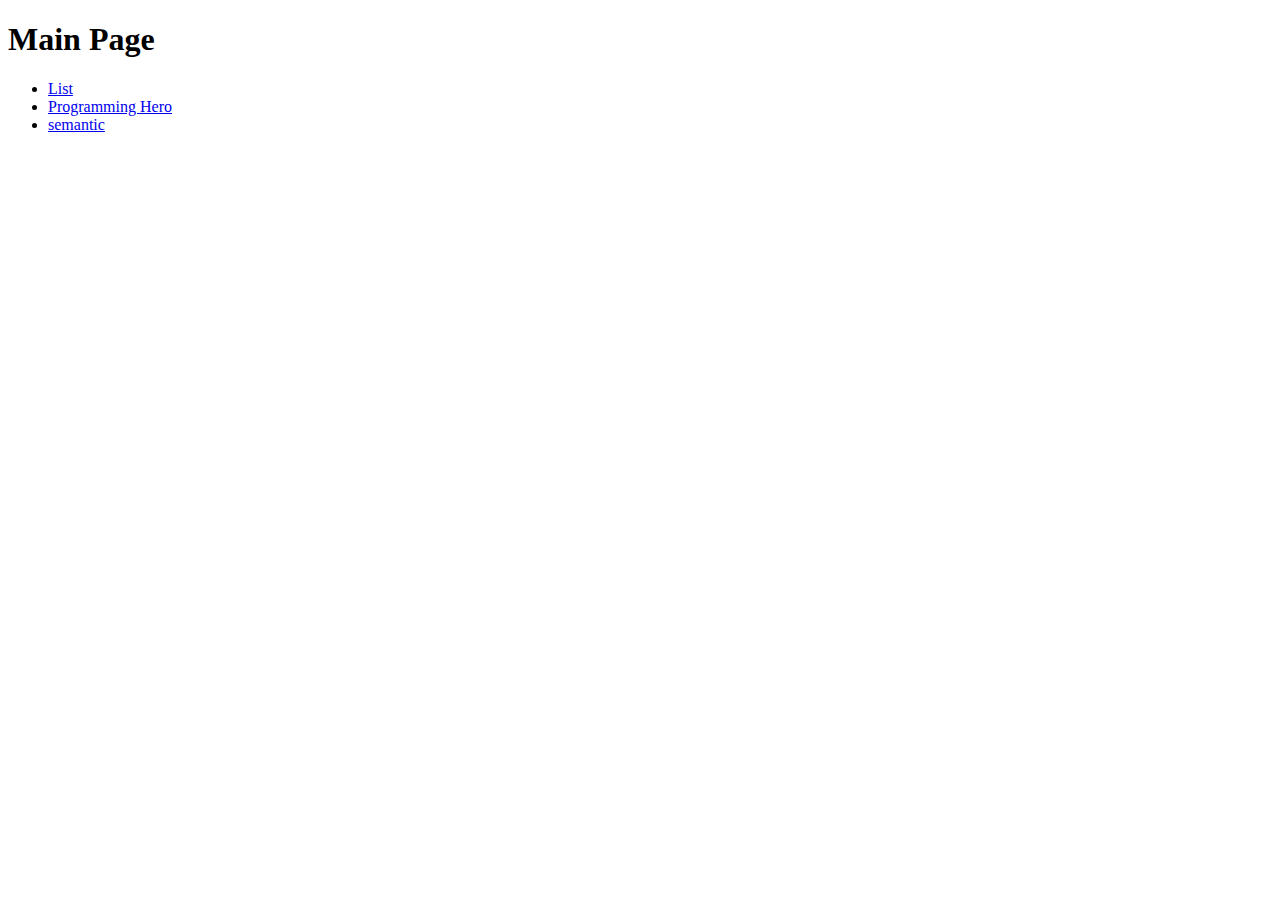
<file: Practice01/index.html>
<!DOCTYPE html>
<html lang="en">
<head>
    <meta charset="UTF-8">
    <meta name="viewport" content="width=device-width, initial-scale=1.0">
    <title>Document</title>
</head>
<body>
    <h1>Main Page</h1>
    <ul>
        <li><a href="list.html">List</a></li>
        <li><a href="one.html">Programming Hero</a></li>
        <li><a href="semantic.html">semantic</a></li>
    </ul>
</body>
</html>
</file>
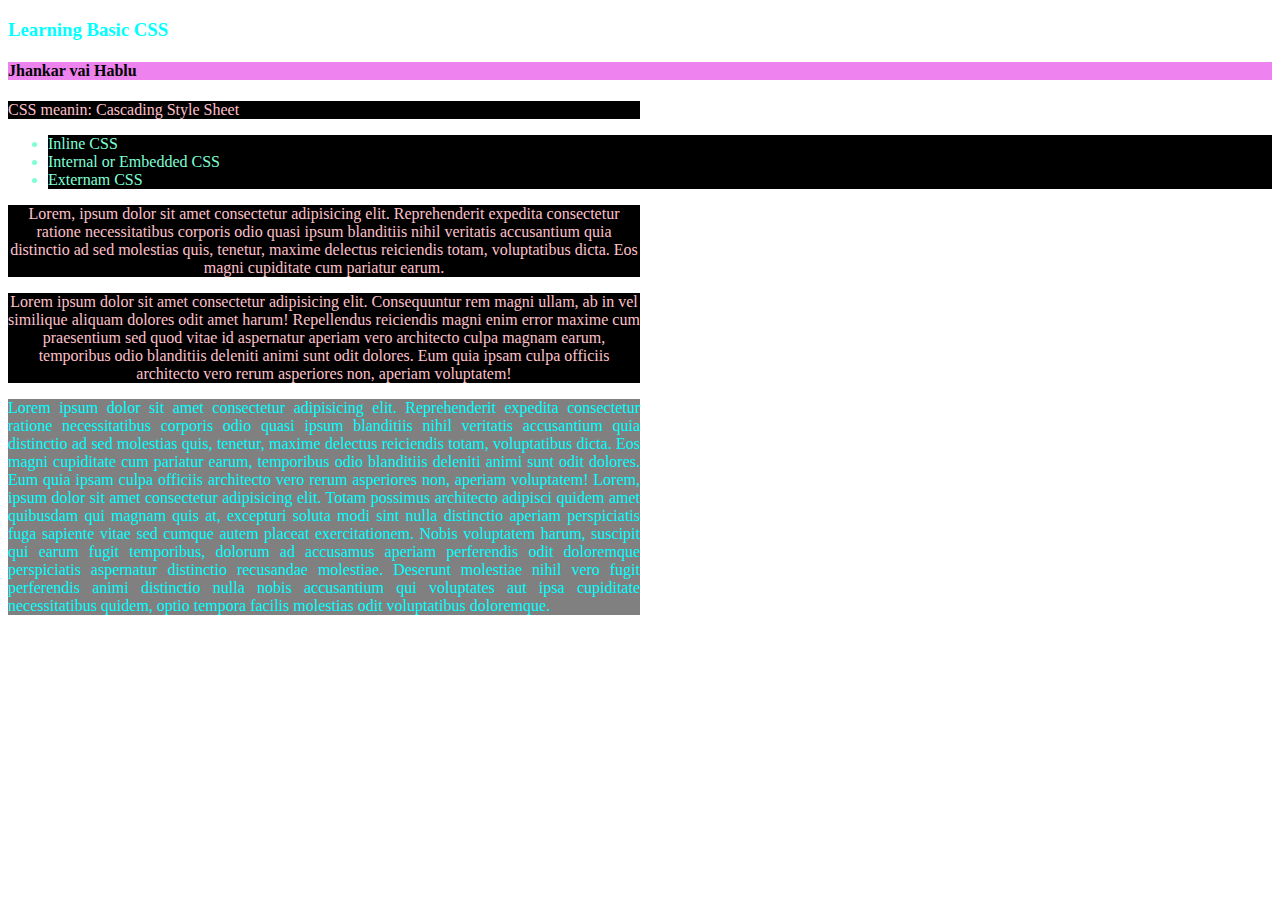
<file: Practice02/index.html>
<!DOCTYPE html>
<html lang="en">
<head>
    <meta charset="UTF-8">
    <meta name="viewport" content="width=device-width, initial-scale=1.0">
    <title>Document</title>
    <link rel="stylesheet" href="styles.css">
</head>
<body>
    <h3 style="color: aqua;">Learning Basic CSS</h3>
    <h4 style="background-color: violet;">Jhankar vai Hablu</h4>
    <p>CSS meanin: Cascading Style Sheet</p>
    <ul>
        <li t>Inline CSS</li>
        <li>Internal or Embedded CSS</li>
        <li>Externam CSS</li>
    </ul>
    <p class="para" id="short">Lorem, ipsum dolor sit amet consectetur adipisicing elit. Reprehenderit expedita consectetur ratione necessitatibus corporis odio quasi ipsum blanditiis nihil veritatis accusantium quia distinctio ad sed molestias quis, tenetur, maxime delectus reiciendis totam, voluptatibus dicta. Eos magni cupiditate cum pariatur earum.</p>
    <p class="para" id="medium">
        Lorem ipsum dolor sit amet consectetur adipisicing elit. Consequuntur rem magni ullam, ab in vel similique aliquam dolores odit amet harum! Repellendus reiciendis magni enim error maxime cum praesentium sed quod vitae id aspernatur aperiam vero architecto culpa magnam earum, temporibus odio blanditiis deleniti animi sunt odit dolores. Eum quia ipsam culpa officiis architecto vero rerum asperiores non, aperiam voluptatem!
    </p>
    <p class="para" id="large">
        Lorem ipsum dolor sit amet consectetur adipisicing elit. Reprehenderit expedita consectetur ratione necessitatibus corporis odio quasi ipsum blanditiis nihil veritatis accusantium quia distinctio ad sed molestias quis, tenetur, maxime delectus reiciendis totam, voluptatibus dicta. Eos magni cupiditate cum pariatur earum, temporibus odio blanditiis deleniti animi sunt odit dolores. Eum quia ipsam culpa officiis architecto vero rerum asperiores non, aperiam voluptatem!
        Lorem, ipsum dolor sit amet consectetur adipisicing elit. Totam possimus architecto adipisci quidem amet quibusdam qui magnam quis at, excepturi soluta modi sint nulla distinctio aperiam perspiciatis fuga sapiente vitae sed cumque autem placeat exercitationem. Nobis voluptatem harum, suscipit qui earum fugit temporibus, dolorum ad accusamus aperiam perferendis odit doloremque perspiciatis aspernatur distinctio recusandae molestiae. Deserunt molestiae nihil vero fugit perferendis animi distinctio nulla nobis accusantium qui voluptates aut ipsa cupiditate necessitatibus quidem, optio tempora facilis molestias odit voluptatibus doloremque.
    </p>
</body>
</html>
</file>
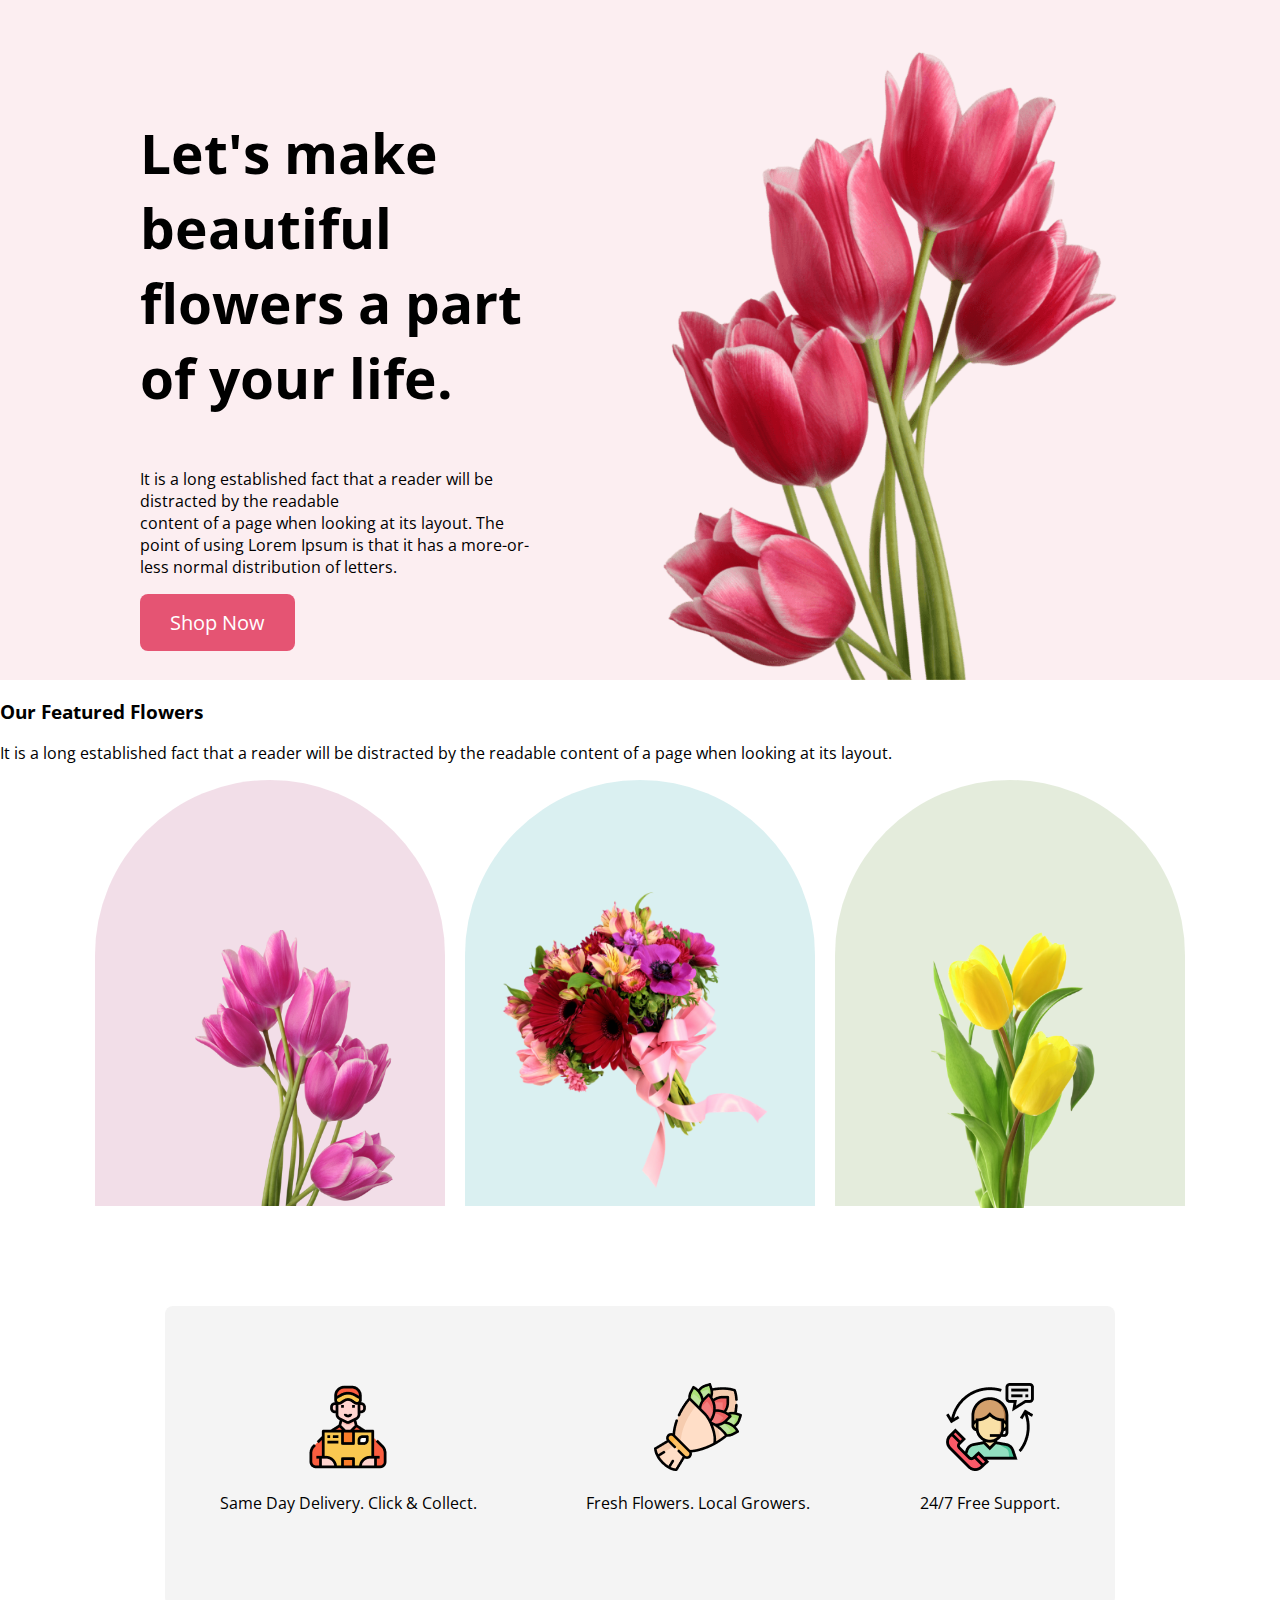
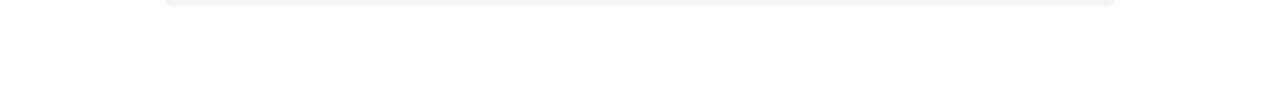
<file: Assignmen01/flower-shop-assignment/index.html>
<!DOCTYPE html>
<html lang="en">
<head>
    <meta charset="UTF-8">
    <meta name="viewport" content="width=device-width, initial-scale=1.0">
    <title>FlowerShopAssignment</title>
    <link rel="preconnect" href="https://fonts.googleapis.com">
    <link rel="preconnect" href="https://fonts.gstatic.com" crossorigin>
    <link href="https://fonts.googleapis.com/css2?family=Lato:wght@400;700&family=Open+Sans:wght@400;700;800&display=swap" rel="stylesheet">
    <link rel="stylesheet" href="style.css">
    
</head>
<body>
    <!-- This is header section -->
     <header>
        <div class="header-container">
            <div class="header-details">
                <h1 class="heading">
                    Let's make beautiful flowers a part of your life.
                </h1>
                <p class="heading-details">
                    It is a long established fact that a reader will be distracted by the readable<br> content of a page when looking at its layout. The point of using Lorem Ipsum is that it has a more-or-less normal distribution of letters.
                </p>
                <button class="btn-primary">
                    Shop Now
                </button>
            </div>
            <img src="./Flower Asset/pngwing 10.png" alt="" class="main-cover-photo">
        </div>
     </header>
     
     <main>
            <section class="feature-sec">
                <div class="feature details">
                    <h3 class="feature-heading">Our Featured Flowers</h3>
                    <p class="feature-details">It is a long established fact that a reader will be distracted by the readable content of a page when looking at its layout.</p>
                </div>
                <div class="feature-img">
                    <div class="feature-img1"><img src="./Flower Asset/pngwing 6.png" alt=""></div>
                    <div class="feature-img2"><img  src="./Flower Asset/pngwing 5.png" alt=""></div>
                    <div class="feature-img3"><img src="./Flower Asset/pngwing 7.png" alt=""></div>
                </div>
            </section>

            <!-- delivary systetm -->
            <section>
                <div class="delivery">
                    <div class="delivery-boy">
                        <img src="./Flower Asset/Group 57.png" alt="">
                       <p>Same Day Delivery. Click & Collect.</p>
                    </div>
                    <div class="delivery-flw"><img src="./Flower Asset/Group 58.png" alt="">
                    <p>Fresh Flowers. Local Growers.</p></div>
                    
                    <div class="delivery-ph">  <img src="./Flower Asset/Group 59.png" alt="">
                    <p>24/7 Free Support.</p></div>
                    
                    
                  
                </div>
            </section>
     </main>
     <footer></footer>

</body>
</html>
</file>
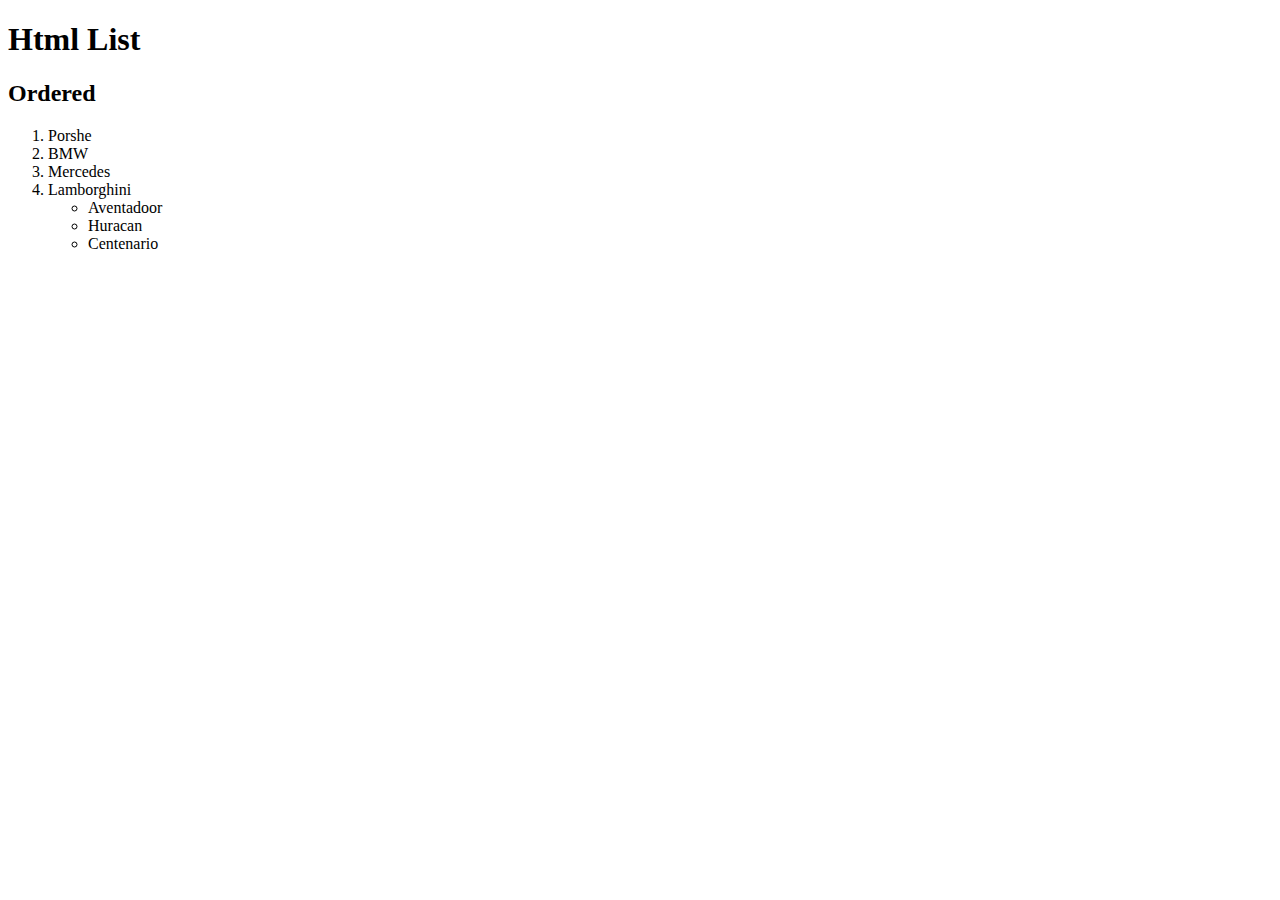
<file: Practice01/list.html>
<!DOCTYPE html>
<html lang="en">
<head>
    <meta charset="UTF-8">
    <meta name="viewport" content="width=device-width, initial-scale=1.0">
    <title>Document</title>
</head>
<body>
    <h1>Html List</h1>
    <h2>Ordered</h2>
    <ol>
        <li>Porshe</li>
        <li>BMW</li>
        <li>Mercedes</li>
        <li>Lamborghini
            <ul>
                <li>Aventadoor</li>
                <li>Huracan</li>
                <li>Centenario</li>
            </ul>
        </li>
    </ol>
</body>
</html>
</file>
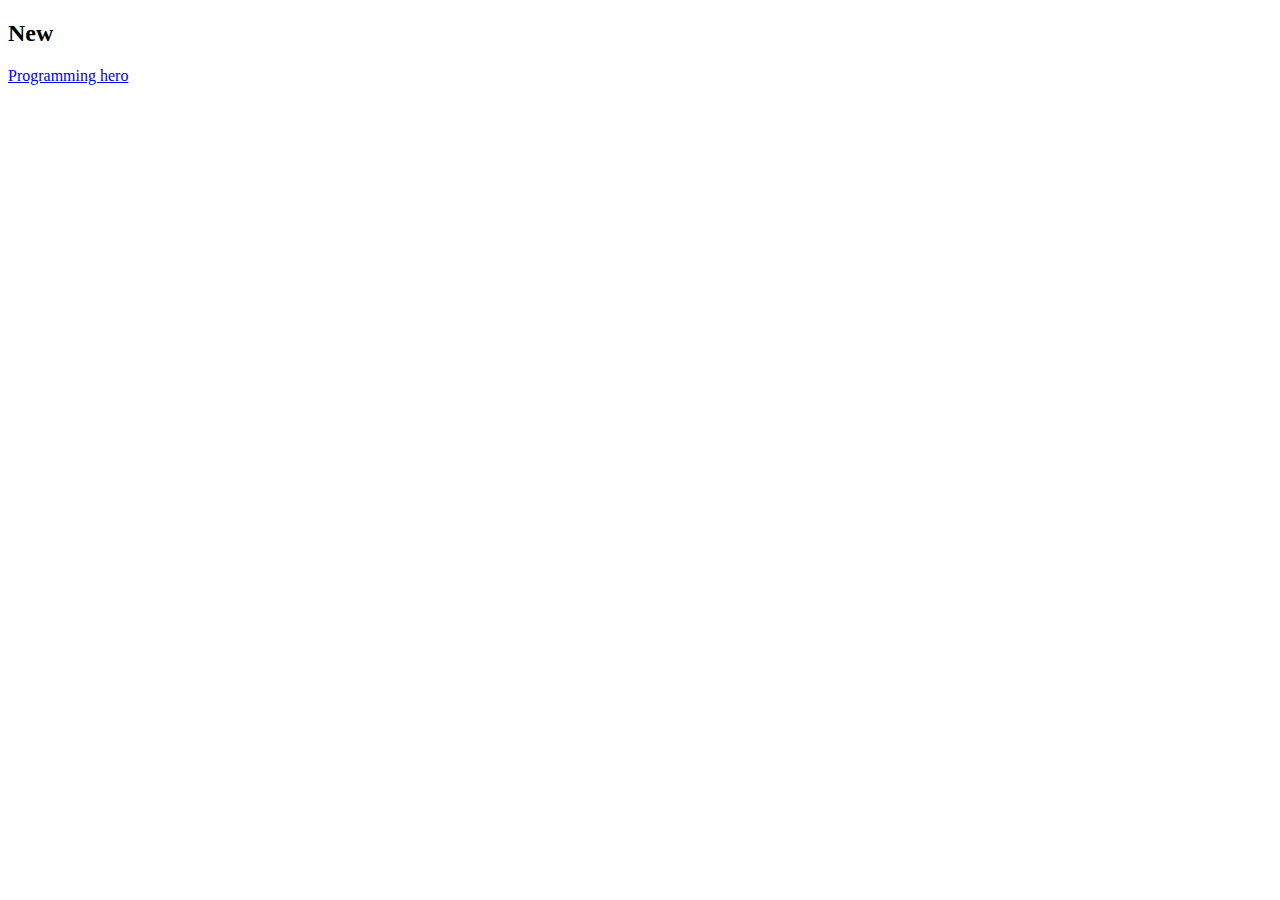
<file: Practice01/one.html>
<!DOCTYPE html>
<html lang="en">
<head>
    <meta charset="UTF-8">
    <meta name="viewport" content="width=device-width, initial-scale=1.0">
    <title>Document</title>
</head>
<body>
    <h2>New</h2>
    <a href="https://web.programming-hero.com/web-8/video/web-8-1-5-html-link-creating-links-with-the-anchor-tag-and-its-attributes-href-target-" target="_blank">Programming hero</a>
    
</body>
</html>
</file>
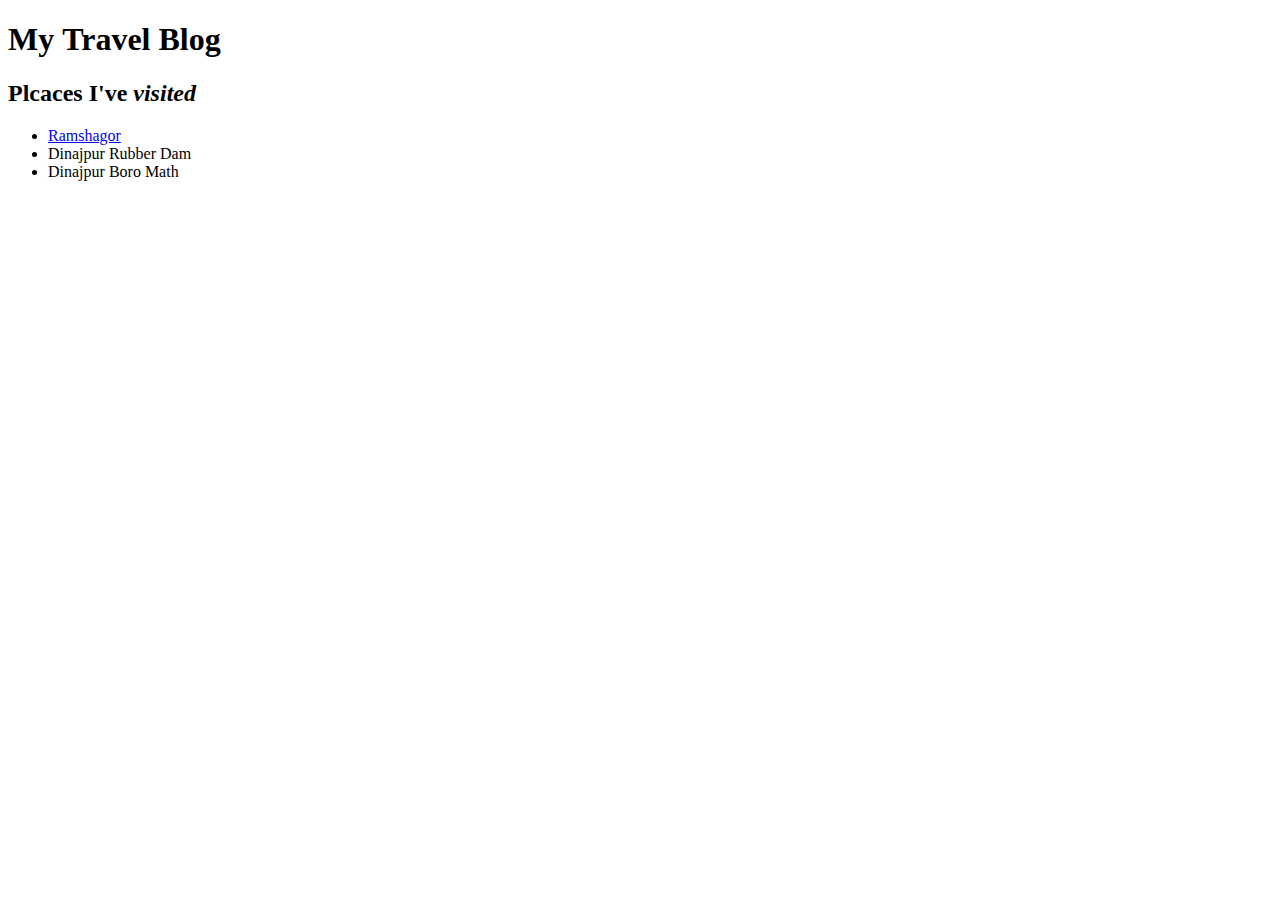
<file: Practice01/practice01.html>
<!DOCTYPE html>
<html lang="en">
<head>
    <meta charset="UTF-8">
    <meta name="viewport" content="width=device-width, initial-scale=1.0">
    <title>Document</title>
</head>
<body>
    <h1>My <strong><span>Travel</span></strong> Blog</h1>
    <h2>Plcaces I've <em>visited</em></h2>
     <ul>
        <li><a href="https://en.wikipedia.org/wiki/Ramsagar#/media/File:Ramsagar,_BD.jpg">Ramshagor</a></li>
        <li>Dinajpur Rubber Dam</li>
        <li>Dinajpur Boro Math</li>
     </ul>
</body>
</html>
</file>
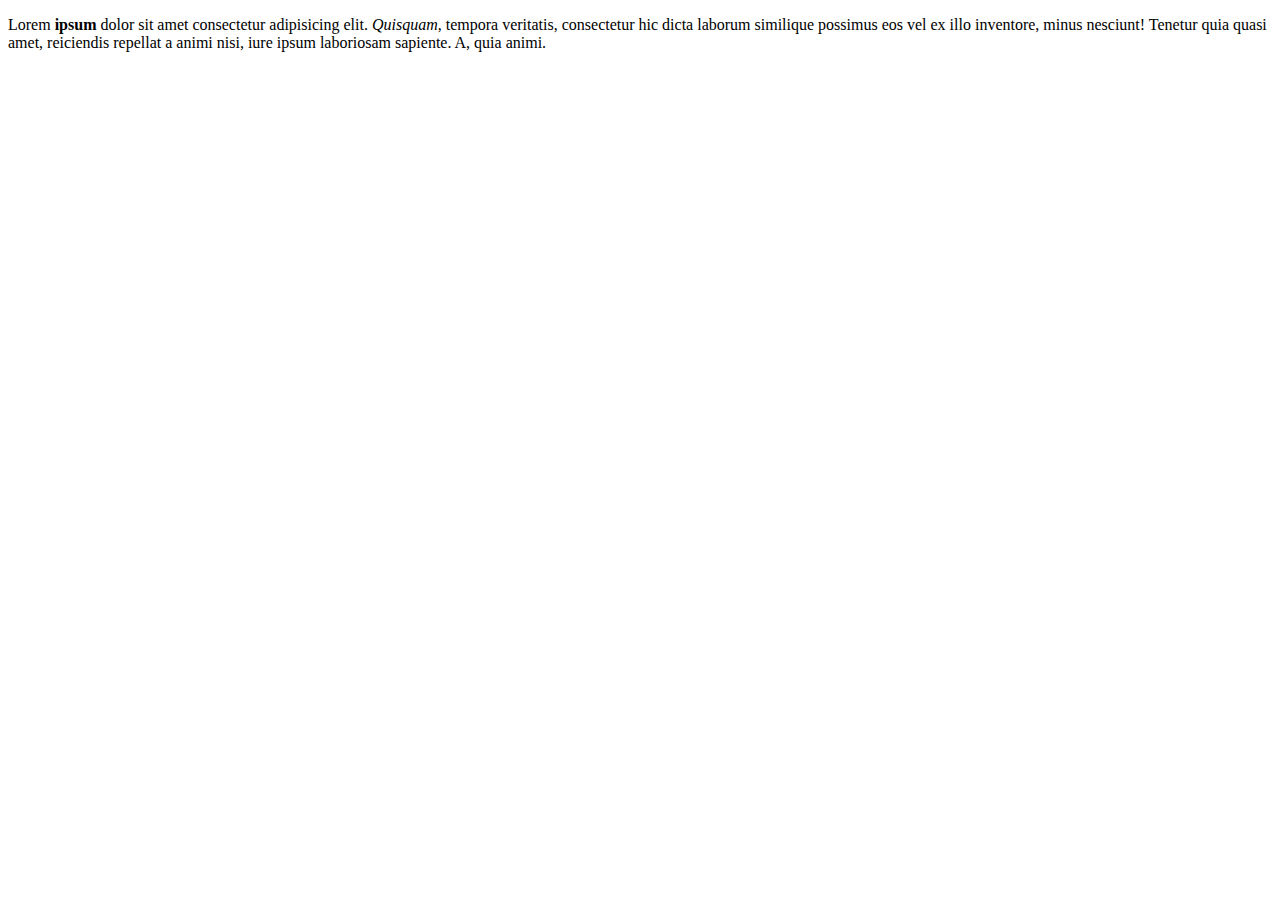
<file: Practice01/semantic.html>
<!DOCTYPE html>
<html lang="en">
<head>
    <meta charset="UTF-8">
    <meta name="viewport" content="width=device-width, initial-scale=1.0">
    <title>Document</title>
</head>
<body>
    <p>
        Lorem <strong>ipsum</strong> dolor sit amet <span>consectetur</span> adipisicing elit. <em>Quisquam</em>, tempora veritatis, consectetur hic dicta laborum similique possimus eos vel ex illo inventore, minus nesciunt! Tenetur quia quasi amet, reiciendis repellat a animi nisi, iure ipsum laboriosam sapiente. A, quia animi.
    </p>
</body>
</html>
</file>
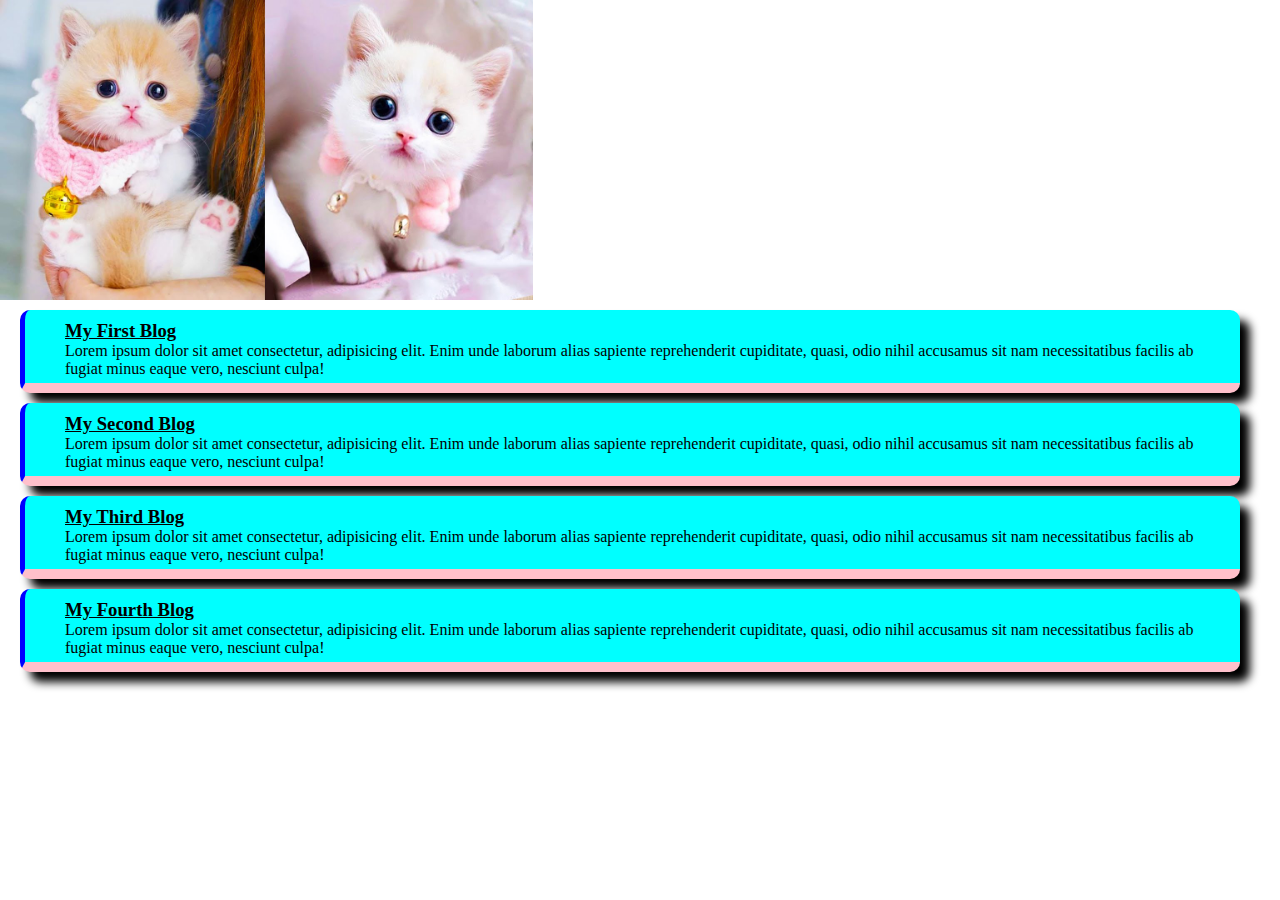
<file: Practice02/blogs.html>
<!DOCTYPE html>
<html lang="en">
<head>
    <meta charset="UTF-8">
    <meta name="viewport" content="width=device-width, initial-scale=1.0">
    <title>Document</title>
    <style>
        * {
            margin: 0;
            padding: 0;
        }
        .Blog{
            margin:10px 40px 10px 20px;
            background-color: aqua;
            /* border: 5px solid blue; */
            border-bottom: 10px solid pink;
            border-left: 5px solid blue;
            border-radius: 10px;
            padding: 10px 20px 5px 40px;
            box-shadow: 10px 10px 10px;
        }
        h3{
            text-decoration: underline;
        }
        .second{
            /* display: none; */
              /* visibility: hidden; */
        }
        header{
            height: 300px;
            background-image: url("../image/maxresdefault.jpg");
            background-repeat: no-repeat;
            background-size: contain;
            
        }
    </style>
</head>
<body>
    <header>
        
    </header>
    <div class="Blog first">
        <h3>My First Blog</h3>
        <p>
            Lorem ipsum dolor sit amet consectetur, adipisicing elit. Enim unde laborum alias sapiente reprehenderit cupiditate, quasi, odio nihil accusamus sit nam necessitatibus facilis ab fugiat minus eaque vero, nesciunt culpa!
        </p>
    </div>
    <div class="Blog second">
        <h3>My Second Blog</h3>
        <p>
            Lorem ipsum dolor sit amet consectetur, adipisicing elit. Enim unde laborum alias sapiente reprehenderit cupiditate, quasi, odio nihil accusamus sit nam necessitatibus facilis ab fugiat minus eaque vero, nesciunt culpa!
        </p>
    </div>
    <div class="Blog third">
        <h3>My Third Blog</h3>
        <p>
            Lorem ipsum dolor sit amet consectetur, adipisicing elit. Enim unde laborum alias sapiente reprehenderit cupiditate, quasi, odio nihil accusamus sit nam necessitatibus facilis ab fugiat minus eaque vero, nesciunt culpa!
        </p>
    </div>
    <div class="Blog fourth">
        <h3>My Fourth Blog</h3>
        <p>
            Lorem ipsum dolor sit amet consectetur, adipisicing elit. Enim unde laborum alias sapiente reprehenderit cupiditate, quasi, odio nihil accusamus sit nam necessitatibus facilis ab fugiat minus eaque vero, nesciunt culpa!
        </p>
    </div>

</body>
</html>
</file>
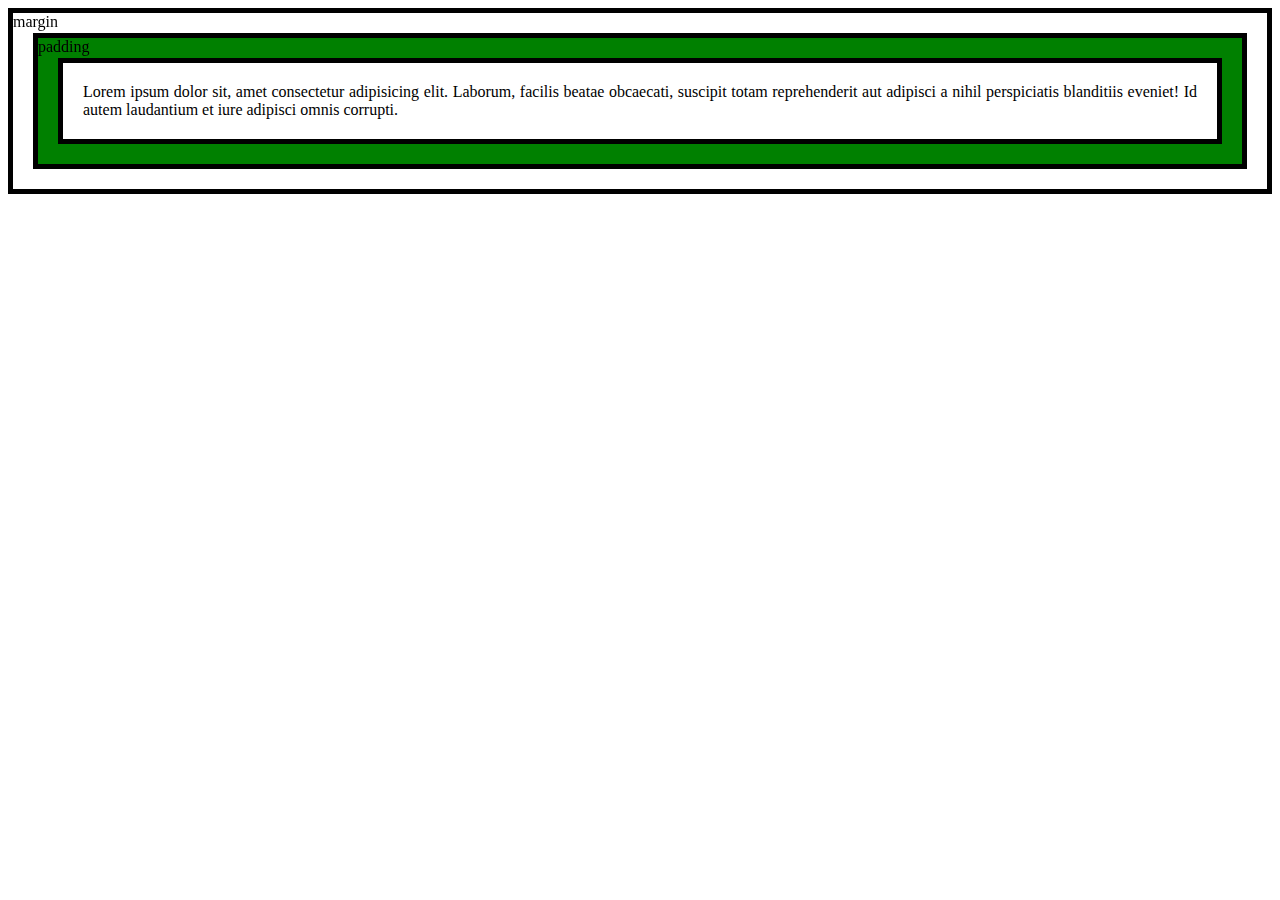
<file: Practice02/boxModel.html>
<!DOCTYPE html>
<html lang="en">
<head>
    <meta charset="UTF-8">
    <meta name="viewport" content="width=device-width, initial-scale=1.0">
    <title>Document</title>
    <link rel="stylesheet" href="box-model.css">

</head>
<body>

    <div class="margin">
       <span>margin</span>
        <div class="padding">
            <span>padding</span>
            <div class="content">
                Lorem ipsum dolor sit, amet consectetur adipisicing elit. Laborum, facilis beatae obcaecati, suscipit totam reprehenderit aut adipisci a nihil perspiciatis blanditiis eveniet! Id autem laudantium et iure adipisci omnis corrupti.
            </div>
        </div>
    </div>
    
</body>
</html>
</file>
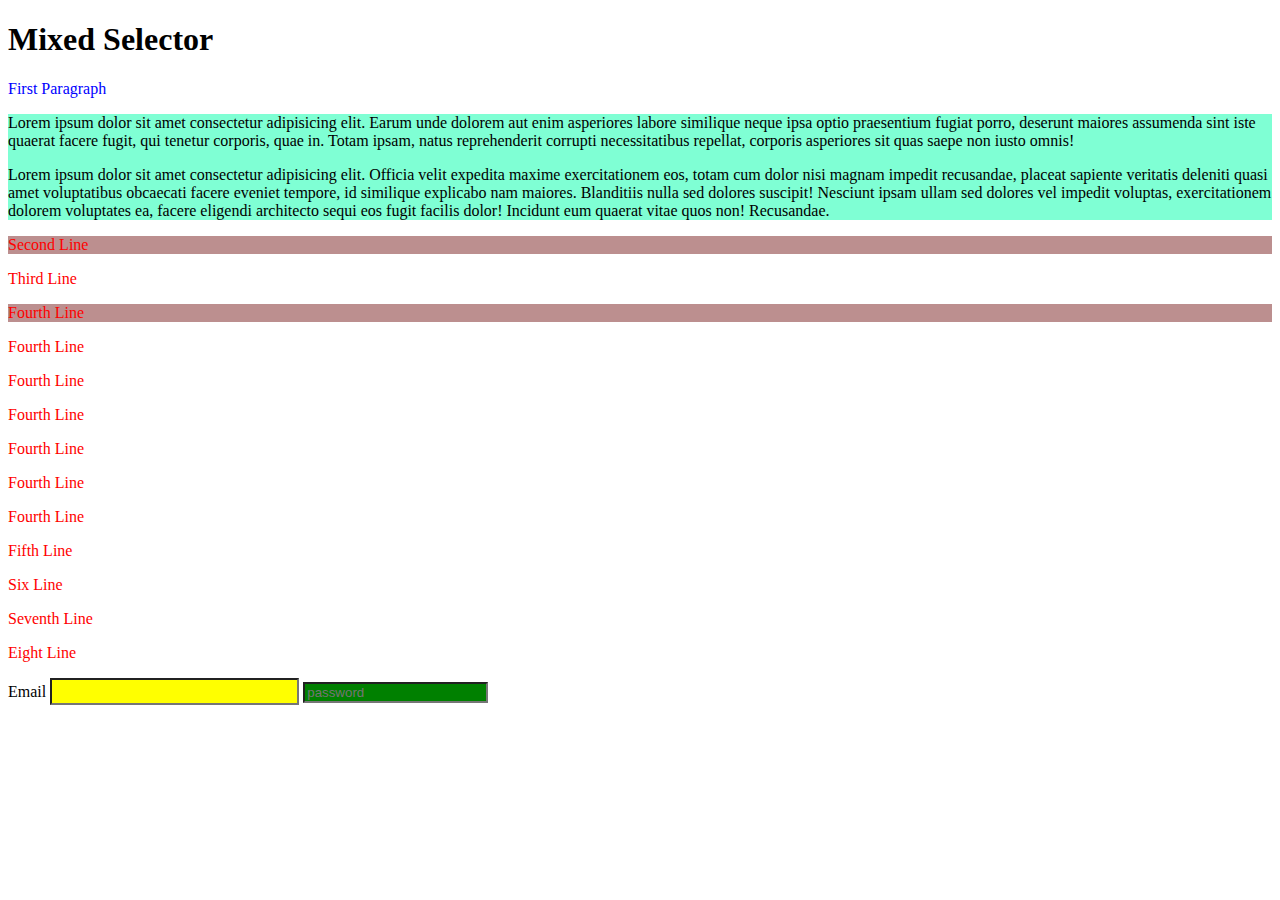
<file: Practice02/mixed-selector.html>
<!DOCTYPE html>
<html lang="en">
<head>
    <meta charset="UTF-8">
    <meta name="viewport" content="width=device-width, initial-scale=1.0">
    <title>Document</title>
    <style>
        #second,#fourth{
            background-color: rosybrown;
        }
        .para{
            color: red;
        }
        .first{
            color: blue;
        }
        .first-div{
            background-color: aquamarine;
        }
        #pass[type="password"]{
                background-color: green;
        }
        input[type="email"]{
            background-color: yellow;
            font-size: large;
            font-weight: 800;
        }
    </style>
    </style>
    
</head>
<body>
    <h1>Mixed Selector</h1>
    <p class="first para">First Paragraph</p>
    <div class="first-div">
        <p>Lorem ipsum dolor sit amet consectetur adipisicing elit. Earum unde dolorem aut enim asperiores labore similique neque ipsa optio praesentium fugiat porro, deserunt maiores assumenda sint iste quaerat facere fugit, qui tenetur corporis, quae in. Totam ipsam, natus reprehenderit corrupti necessitatibus repellat, corporis asperiores sit quas saepe non iusto omnis!</p>
        <p>Lorem ipsum dolor sit amet consectetur adipisicing elit. Officia velit expedita maxime exercitationem eos, totam cum dolor nisi magnam impedit recusandae, placeat sapiente veritatis deleniti quasi amet voluptatibus obcaecati facere eveniet tempore, id similique explicabo nam maiores. Blanditiis nulla sed dolores suscipit! Nesciunt ipsam ullam sed dolores vel impedit voluptas, exercitationem dolorem voluptates ea, facere eligendi architecto sequi eos fugit facilis dolor! Incidunt eum quaerat vitae quos non! Recusandae.</p>
    </div>
    <p class="para" id="second">Second Line</p>
    <p class="para" >Third Line</p>
    <p class="para" id="fourth" >Fourth Line</p>
    <p class="para">Fourth Line</p>
    <p class="para">Fourth Line</p>
    <p class="para">Fourth Line</p>
    <p class="para">Fourth Line</p>
    <p class="para">Fourth Line</p>
    <p class="para">Fourth Line</p>
    <p class="para">Fifth Line</p>
    <p class="para">Six Line</p>
    <p class="para">Seventh Line</p>
    <p class="para">Eight Line</p>

    <label for="email">Email</label>
    <input id="email" type="email">
    <input id="pass" type="password" placeholder="password">
</body>
</html>
</file>
<file: Practice02/styles.css>
li{
    background-color: black;
    color: aquamarine;
}
p{
    color: pink;
    background-color: black;
    width: 50%;
}

#large{
    text-align: justify;
    background-color: grey;
    color: aqua;
}
.para{
    text-align: center;
}
</file>
<file: Assignmen01/flower-shop-assignment/style.css>
*{
    font-family: 'Lato', sans-serif;
font-family: 'Open Sans', sans-serif;
}
body {
    margin: 0;
}
header{
     background: rgba(229, 84, 115, 0.10);
}
.heading{
    font-size: 55px;
}
.header-container{
    display: flex;
    justify-content: space-around;
    max-width: 80%;
    margin:0 140px;
    padding-top:50px ;
    max-height: 800px;
}
.main-cover-photo{
    width: 500px;
}
.header-details{
    display: flex;
    flex-direction: column;
    justify-content: center;
    align-items: space-around;
    padding-right: 100px;
}
.btn-primary{
    border-radius: 8px;
    background: #E55473;
    color: #FFF;
    font-size: 20px;
    font-weight: 400;
    border: none;
    width: fit-content;
    padding: 15px 30px;


}

/* features */
/* .feature-img{
    display: flex;
    justify-content: space-around;
    align-items: center;
   
}
.feature-img img{
    width: 200px;
    padding: 50px;
   
}
.feature-img1 {
    border-radius: 300px 300px 0px 0px;
    background: rgba(167, 33, 98, 0.15);
    width: 300px;
    
}
.feature-img1 img{
    margin-top: 100px;
}
 */

.feature-img{
    display: flex; 
    justify-content: center;
    gap:20px;
}

.feature-img img{
    width: 200px;
    
}

.feature-img1,.feature-img2,.feature-img3{
    width: 350px;
    
}

.feature-img1{
    border-radius: 300px 300px 0px 0px;
    background: rgba(167, 33, 98, 0.15);
}
.feature-img1 img{
    margin-top: 100px;
    margin-left: 50px;
    padding: 50px 50px 0px 50px;
    margin-bottom: -5px;
}
.feature-img2{
    border-radius: 300px 300px 0px 0px;
    background: rgba(5, 151, 160, 0.15);
    display: flex;
    justify-content: center;
    align-items: center;
    
}

.feature-img2 img{
    margin-bottom:-120px ;
    width: 300px;
    padding-bottom: 30px;

}

.feature-img3{
    border-radius: 300px 300px 0px 0px;
background: rgba(71, 125, 17, 0.15);
display: flex;
justify-content: center;
}
.feature-img3 img{
    margin-top: 70px;
    
    padding: 50px 50px 0px 50px;
    margin-bottom:-2px;
}

/* delivery css */
.delivery{
    display: flex;
    justify-content: space-around;
    align-items: center;
    margin:100px 165px ;
    border-radius: 8px;
    text-align: center;
    height: 300px;
background: rgba(39, 39, 39, 0.05);
}
.delivery
</file>
<file: Practice02/box-model.css>
div{
    border: 5px solid black;
    text-align: justify;
}
.margin {
    background-color: white;
    
}
.padding{
    background-color: green;
    margin: 20px;
}
.content{
    margin: 20px;
    padding: 20px;
    background-color: white;
}
span{
    
    position:fixed
}
</file>
